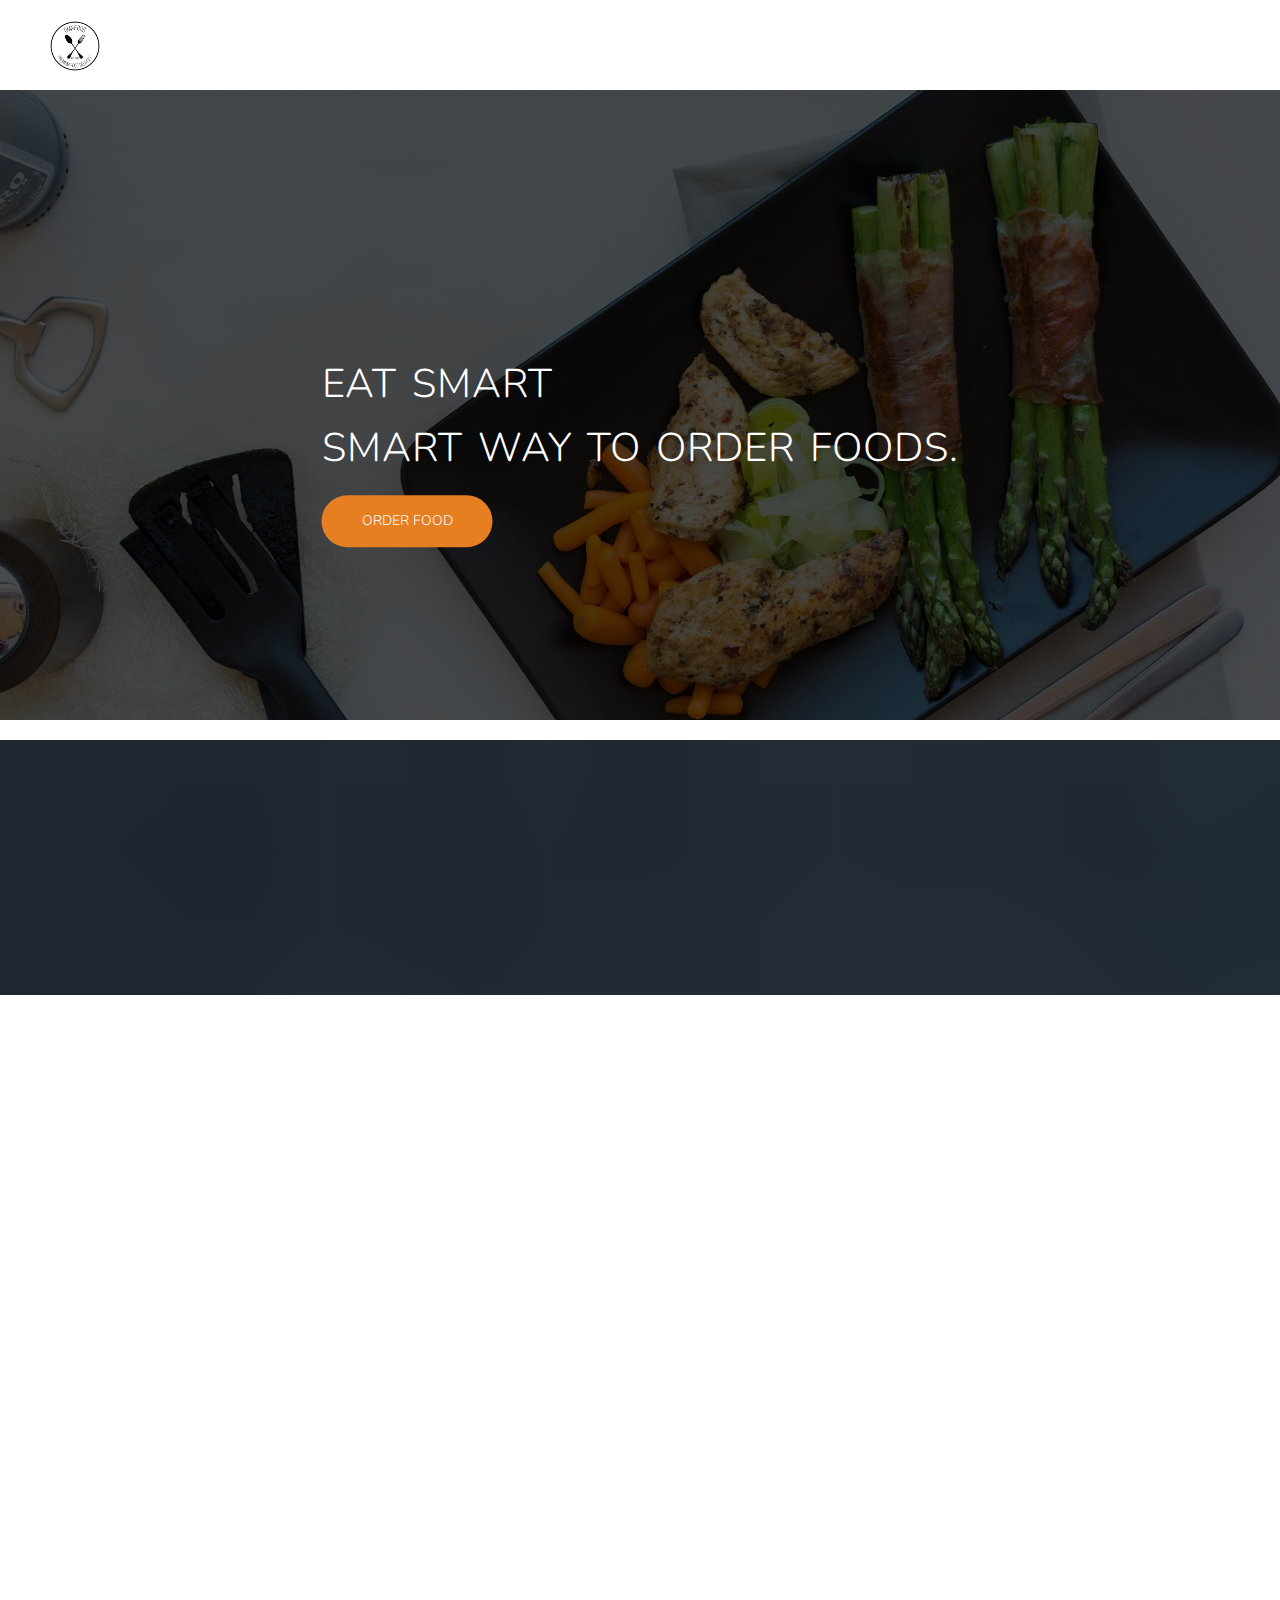
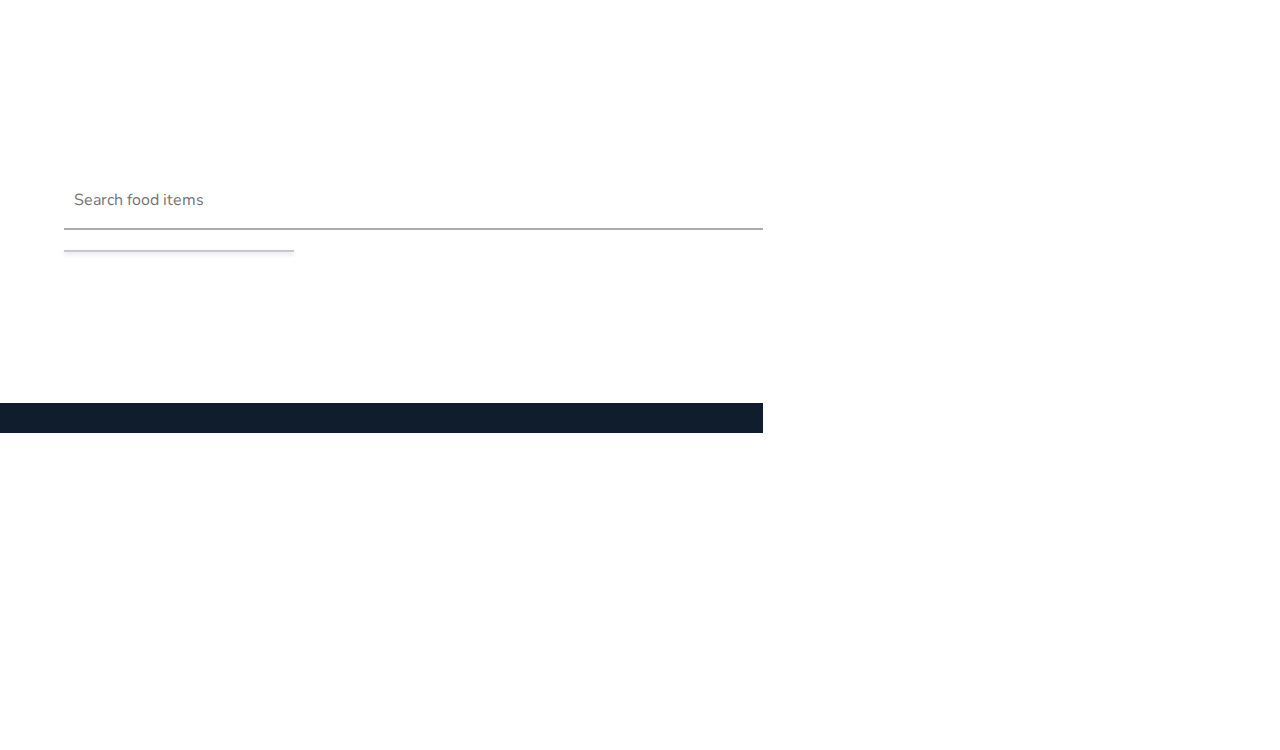
<file: index.html>
<!DOCTYPE html>
<html lang="en">

<head>
    <meta charset="UTF-8">
    <meta name="viewport" content="width=device-width, initial-scale=1.0">
    <meta name="description" content="Eat Smart | One Stop destination for all food lovers">
    <meta name="keywords" content="Eat smat, food, food delivery" />
    <link href="https://fonts.googleapis.com/css?family=Josefin+Sans:300,400,400i|Nunito:300,300i" rel="stylesheet">
    <link rel="shortcut icon" type="image/png" href="img/logo.png">
    <title>Eat Smart | One Stop destination for all food lovers</title>
<link href="./css/bundle.css" rel="stylesheet"></head>

<body class="container mobile-container">
    <header class="header">
        <a href="index.html">
            <img src="img/logo.png" alt="logo" class="header__logo">
        </a>
        <nav class="nav">
            <ul class="nav__list">
                <li class="nav__items">
                    <a href="#" class="nav__links">Home</a>
                </li>
                <li class="nav__items">
                    <a href="#" class="nav__links">About Us</a>
                    <ul class="sub-nav">
                        <li class="sub-nav__items">
                            <a href="#" class="sub-nav__links">Our History</a>
                        </li>
                        <li class="sub-nav__items">
                            <a href="#" class="sub-nav__links">Who we are</a>
                        </li>
                    </ul>
                </li>
                <li class="nav__items">
                    <a href="#" class="nav__links">Services</a>
                    <ul class="sub-nav">
                        <li class="sub-nav__items">
                            <a href="#" class="sub-nav__links">Food Delivery</a>
                        </li>
                        <li class="sub-nav__items">
                            <a href="#" class="sub-nav__links">Order Food</a>
                        </li>
                    </ul>
                </li>
                <li class="nav__items">
                    <a href="#" class="nav__links">Contact Us</a>
                </li>
                <li class="nav__items">
                    <a href="cart.html" class="nav__links " title="shopping cart">
                        <svg class="nav__icon">
                            <use xlink:href="img/sprite.svg#icon-shopping-cart"></use>
                        </svg>
                        <span class="cart__product-count">3</span>
                    </a>
                </li>
                <li class="nav__items">
                    <a href="#" class="nav__links" title="search icon">
                        <svg class="nav__icon">
                            <use xlink:href="img/sprite.svg#icon-magnifying-glass"></use>
                        </svg>
                    </a>
                </li>
            </ul>
        </nav>

    </header>
    <div class="header-mobile">
        <label class="nav-mobile__button">
            <span class="nav-mobile__icon-burger">&nbsp;</span>
        </label>
        <div class="nav-mobile__background">&nbsp;</div>
        <nav class="nav-mobile">
            <div class="nav-mobile__user">
                <a href="#" class="nav-mobile__links">
                    <svg class="nav-mobile__icon nav-mobile__icon--user">
                        <use xlink:href="img/sprite.svg#icon-user-plus"></use>
                    </svg>
                    <span>Anandarup</span>
                </a>
                <span class="nav-mobile__edit">Edit your profile</span>
            </div>
            <ul class="nav-mobile__list">
                <li class="nav-mobile__items">
                    <a href="#" class="nav-mobile__links">
                        <svg class="nav-mobile__icon">
                            <use xlink:href="img/sprite.svg#icon-home3"></use>
                        </svg>
                        <span>Home</span>
                    </a>
                </li>
                <li class="nav-mobile__items nav-mobile__items--with-sub">
                    <a href="#" class="nav-mobile__links">
                        <svg class="nav-mobile__icon">
                            <use xlink:href="img/sprite.svg#icon-info-with-circle"></use>
                        </svg>
                        <span>About Us</span>
                    </a>
                    <ul class="sub-nav__mobile">
                        <li class="sub-nav__mobile-items">
                            <a href="#" class="sub-nav__mobile-links">Our History</a>
                        </li>
                        <li class="sub-nav__mobile-items">
                            <a href="#" class="sub-nav__mobile-links">Who we are</a>
                        </li>
                    </ul>
                </li>
                <li class="nav-mobile__items nav-mobile__items--with-sub">
                    <a href="#" class="nav-mobile__links">
                        <svg class="nav-mobile__icon">
                            <use xlink:href="img/sprite.svg#icon-cogs"></use>
                        </svg>
                        <span>Services</span>
                    </a>
                    <ul class="sub-nav__mobile">
                        <li class="sub-nav__mobile-items">
                            <a href="#" class="sub-nav__mobile-links">Food Delivery</a>
                        </li>
                        <li class="sub-nav__mobile-items">
                            <a href="#" class="sub-nav__mobile-links">Order Food</a>
                        </li>
                    </ul>
                </li>
                <li class="nav-mobile__items">
                    <a href="#" class="nav-mobile__links">
                        <svg class="nav-mobile__icon">
                            <use xlink:href="img/sprite.svg#icon-phone"></use>
                        </svg>
                        <span>Contact Us</span>
                    </a>
                </li>
                <li class="nav-mobile__items">
                    <a href="#" class="nav-mobile__links" title="shopping cart">
                        <svg class="nav-mobile__icon">
                            <use xlink:href="img/sprite.svg#icon-shopping-cart"></use>
                        </svg>
                        <span> Shopping Cart</span>
                    </a>
                </li>
                <li class="nav-mobile__items">
                    <a href="#" class="nav-mobile__links" title="search icon">
                        <svg class="nav-mobile__icon">
                            <use xlink:href="img/sprite.svg#icon-magnifying-glass"></use>
                        </svg>
                        <span>Search</span>
                    </a>
                </li>
            </ul>
        </nav>
    </div>
    <section class="horizontal-scroll">
        <nav class="horizontal-scroll__nav">
            <span class="horizontal-scroll__nav-item category-0" id="featured">Home</span>
        </nav>
    </section>
    <section class="intro">
        <div class="center__text-box">
            <h1 class="center__heading center__heading--1 u-margin-bottom-small">Eat Smart
                <br>Smart way to order foods.</h1>
            <a class="btn btn-full" role="button" href="#product">Order Food</a>
        </div>
    </section>
    <section class="promo-carousel">
        <div id="promo_carousel" class="promo-carousel__container">
            <div class="promo-carousel__item promo-carousel__item">
                <img src="img/carousel-1.jpg" alt="carousel-1" class="promo-carousel__img">
                <a href="#" class="promo-carousel__link">
                    <span>Offers</span>
                    <h2 class="heading-2">50% discount on the first order</h2>
                </a>
            </div>
            <div class="promo-carousel__item promo-carousel__item">
                <img src="img/carousel-2.jpg" alt="carousel-2" class="promo-carousel__img">
                <a href="#" class="promo-carousel__link">
                    <span>Offers</span>
                    <h2 class="heading-2">Order twice a week and get up-to 20% cashback.</h2>
                </a>
            </div>
            <div class="promo-carousel__item promo-carousel__item">
                <img src="img/carousel-2.jpg" alt="carousel-3" class="promo-carousel__img">
                <a href="#" class="promo-carousel__link">
                    <span>Offers</span> 
                    <h2 class="heading-2">Interesting deals every day.</h2>
                </a>
            </div>
        </div>

    </section>
    <section class="checkout checkout--first">
        <a href="cart.html" target="_blank" class="btn btn-checkout" role="button">checkout button</a>
    </section>
    <section class="search">
        <form action="#" class="search-form">
            <input type="text" class="search__input" placeholder="Search food items">
            <button class="search__button" value="Clear Search">
                <svg class="search__icon search__icon--cross" tabindex="0">
                    <use xlink:href="img/sprite.svg#icon-cross"></use>
                </svg>
            </button>
            <button class="search__button" value="Search">
                <svg class="search__icon" tabindex="0">
                    <use xlink:href="img/sprite.svg#icon-magnifying-glass"></use>
                </svg>
            </button>
        </form>
    </section>
    <section class="product" id="product" role="main">
        <div class="product-wrapper">
            <div class="product__category">
            </div>
        </div>

        <div class="product__list">
  
        </div>
    </section>
    <section class="checkout checkout--mobile">
        <a href="cart.html" class="btn btn-checkout btn-checkout--mobile" role="button">checkout button</a>
    </section>

    <footer class="footer">
        <ul class="nav">
            <li class="nav__item">
                <a href="#" class="nav__link">About us</a>
            </li>
            <li class="nav__item">
                <a href="#" class="nav__link">Terms & Conditions</a>
            </li>
            <li class="nav__item">
                <a href="#" class="nav__link">Privacy Policy</a>
            </li>
            <li class="nav__item">
                <a href="#" class="nav__link">Contact us</a>
            </li>
            <li class="nav__item">
                <a href="#" class="nav__link">Careers</a>
            </li>
            <li class="nav__item">
                <a href="#" class="nav__link">
                    <img class="nav__img" src="img/google_play.png" alt="google play">
                </a>
            </li>
            <li class="nav__item">
                <a href="#" class="nav__link">
                    <img class="nav__img" src="img/app_store.png" alt="app store">
                </a>
            </li>
        </ul>
        <div class="footer-bottom">
            <div class="footer-bottom__logo">
                <img src="img/logo-white.png" alt="logo" class="footer-bottom__logo-img">
            </div>
            <p class="footer-bottom__copyright">
                &copy; Copyright 2018 by Eat - Smart
            </p>
            <ul class="footer-bottom__social">
                <li class="footer-bottom__social-icons">
                    <svg class="footer-bottom__social-icon">
                        <use xlink:href="img/sprite.svg#icon-facebook"></use>
                    </svg>
                </li>
                <li class="footer-bottom__social-icons">
                    <svg class="footer-bottom__social-icon">
                        <use xlink:href="img/sprite.svg#icon-instagram-with-circle"></use>
                    </svg>
                </li>
                <li class="footer-bottom__social-icons">
                    <svg class="footer-bottom__social-icon">
                        <use xlink:href="img/sprite.svg#icon-pinterest-with-circle"></use>
                    </svg>
                </li>
                <li class="footer-bottom__social-icons">
                    <svg class="footer-bottom__social-icon">
                        <use xlink:href="img/sprite.svg#icon-twitter"></use>
                    </svg>
                </li>
            </ul>
        </div>

    </footer>
<script type="text/javascript" src="js/bundle.js"></script></body>

</html>
</file>
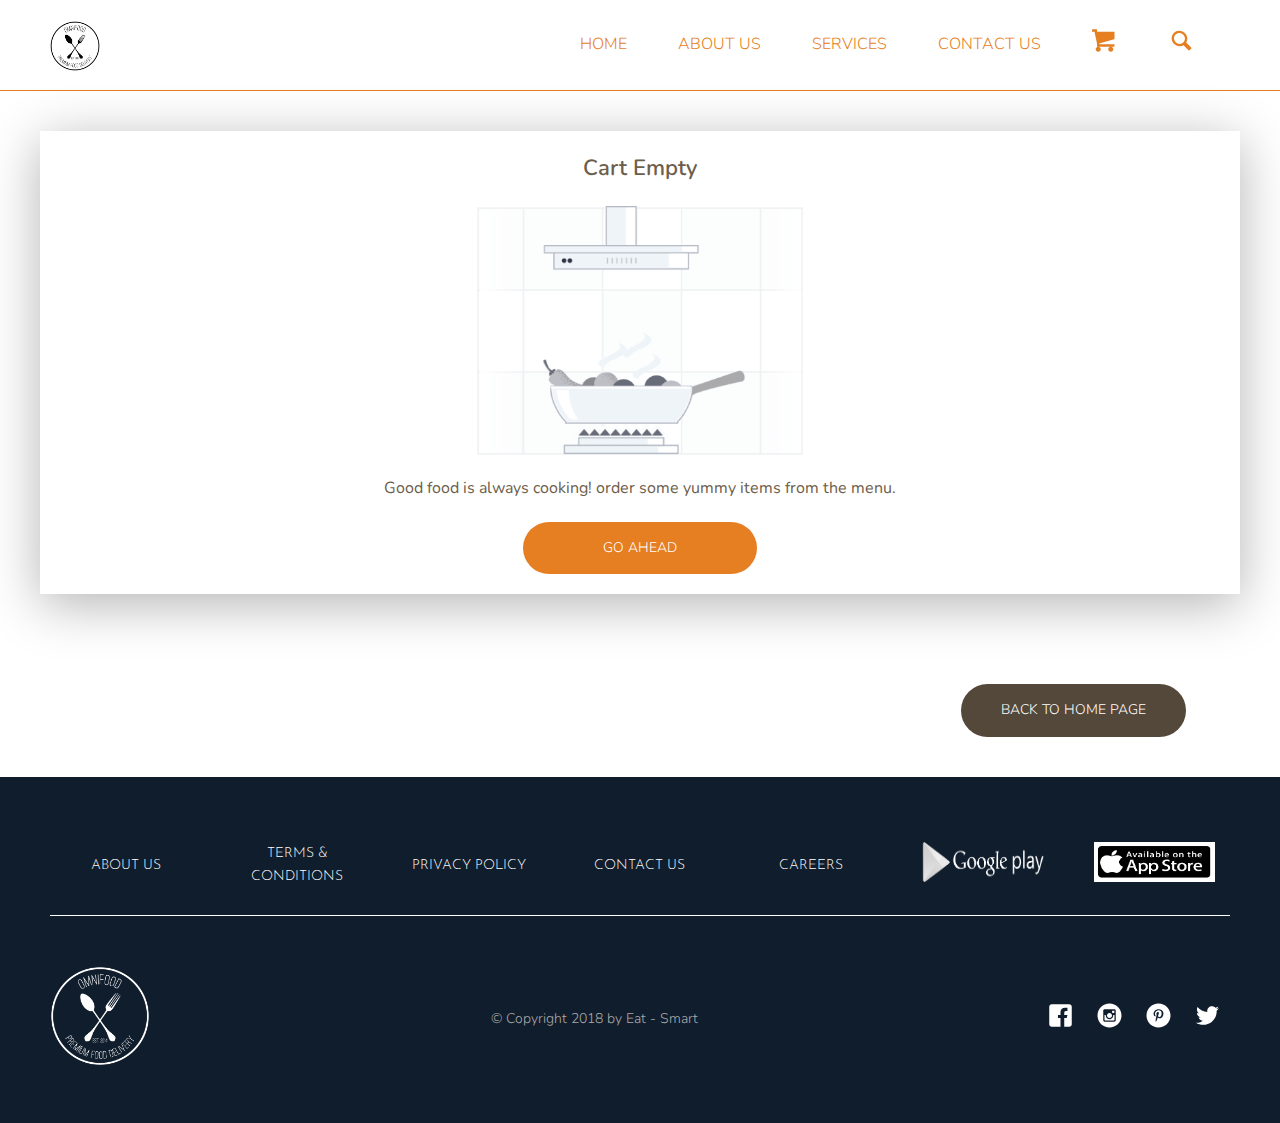
<file: cart.html>
<!DOCTYPE html>
<html lang="en">

<head>
    <meta charset="UTF-8">
    <meta name="viewport" content="width=device-width, initial-scale=1.0">
    <meta http-equiv="X-UA-Compatible" content="ie=edge">
    <link href="https://fonts.googleapis.com/css?family=Josefin+Sans:300,400,400i|Nunito:300,300i,400,500,600" rel="stylesheet">
    <title>Eat Smart | One Stop destination for all food lovers</title>
    <link rel="shortcut icon" type="image/png" href="img/logo.png">
<link href="./css/bundle.css" rel="stylesheet"></head>

<body class="container">
    <header class="header">
        <a href="index.html">
            <img src="img/logo.png" alt="logo" class="header__logo">
        </a>
        <nav class="nav">
            <ul class="nav__list">
                <li class="nav__items">
                    <a href="#" class="nav__links">Home</a>
                </li>
                <li class="nav__items">
                    <a href="#" class="nav__links">About Us</a>
                    <ul class="sub-nav">
                        <li class="sub-nav__items">
                            <a href="#" class="sub-nav__links">Our History</a>
                        </li>
                        <li class="sub-nav__items">
                            <a href="#" class="sub-nav__links">Who we are</a>
                        </li>
                    </ul>
                </li>
                <li class="nav__items">
                    <a href="#" class="nav__links">Services</a>
                    <ul class="sub-nav">
                        <li class="sub-nav__items">
                            <a href="#" class="sub-nav__links">Food Delivery</a>
                        </li>
                        <li class="sub-nav__items">
                            <a href="#" class="sub-nav__links">Order Food</a>
                        </li>
                    </ul>
                </li>
                <li class="nav__items">
                    <a href="#" class="nav__links">Contact Us</a>
                </li>
                <li class="nav__items">
                    <a href="cart.html" class="nav__links" title="shopping cart">
                        <svg class="nav__icon">
                            <use xlink:href="img/sprite.svg#icon-shopping-cart"></use>
                        </svg>
                    </a>
                </li>
                <li class="nav__items">
                    <a href="#" class="nav__links" title="search icon">
                        <svg class="nav__icon">
                            <use xlink:href="img/sprite.svg#icon-magnifying-glass"></use>
                        </svg>
                    </a>
                </li>
            </ul>
        </nav>

    </header>
    <div class="cart-wrapper">
        <div class="cart">
            <div class="cart__details">
                <h2 class="cart__details-heading"> Item Details</h2>
                <div class="cart__details-products">
                </div>
            </div>
            <div class="cart__payment">
                <h2 class="cart__details-heading">Payment Details</h2>
                <div class="cart__payment-details">
                </div>
            </div>
        </div>
    </div>
    <section class="cart__checkout">
        <a href="index.html" class="btn btn-grey u-mirgin-right-medium" role="button">Back to home page</a>
        <a href="checkout.html" class="btn btn-checkout btn-checkout-cart" role="button">Proceed to checkout</a>
      
    </section>
    <footer class="footer">
            <ul class="nav">
                <li class="nav__item">
                    <a href="#" class="nav__link">About us</a>
                </li>
                <li class="nav__item">
                    <a href="#" class="nav__link">Terms & Conditions</a>
                </li>
                <li class="nav__item">
                    <a href="#" class="nav__link">Privacy Policy</a>
                </li>
                <li class="nav__item">
                    <a href="#" class="nav__link">Contact us</a>
                </li>
                <li class="nav__item">
                    <a href="#" class="nav__link">Careers</a>
                </li>
                <li class="nav__item">
                    <a href="#" class="nav__link">
                        <img class="nav__img" src="img/google_play.png" alt="google play">
                    </a>
                </li>
                <li class="nav__item">
                    <a href="#" class="nav__link">
                        <img class="nav__img" src="img/app_store.png" alt="app store">
                    </a>
                </li>
            </ul>
            <div class="footer-bottom">
                <div class="footer-bottom__logo">
                    <img src="img/logo-white.png" alt="logo" class="footer-bottom__logo-img">
                </div>
                <p class="footer-bottom__copyright">
                    &copy; Copyright 2018 by Eat - Smart
                </p>
                <ul class="footer-bottom__social">
                    <li class="footer-bottom__social-icons">
                        <svg class="footer-bottom__social-icon">
                            <use xlink:href="img/sprite.svg#icon-facebook"></use>
                        </svg>
                    </li>
                    <li class="footer-bottom__social-icons">
                        <svg class="footer-bottom__social-icon">
                            <use xlink:href="img/sprite.svg#icon-instagram-with-circle"></use>
                        </svg>
                    </li>
                    <li class="footer-bottom__social-icons">
                        <svg class="footer-bottom__social-icon">
                            <use xlink:href="img/sprite.svg#icon-pinterest-with-circle"></use>
                        </svg>
                    </li>
                    <li class="footer-bottom__social-icons">
                        <svg class="footer-bottom__social-icon">
                            <use xlink:href="img/sprite.svg#icon-twitter"></use>
                        </svg>
                    </li>
                </ul>
            </div>
    
        </footer>
<script type="text/javascript" src="js/bundle.js"></script></body>

</html>
</file>
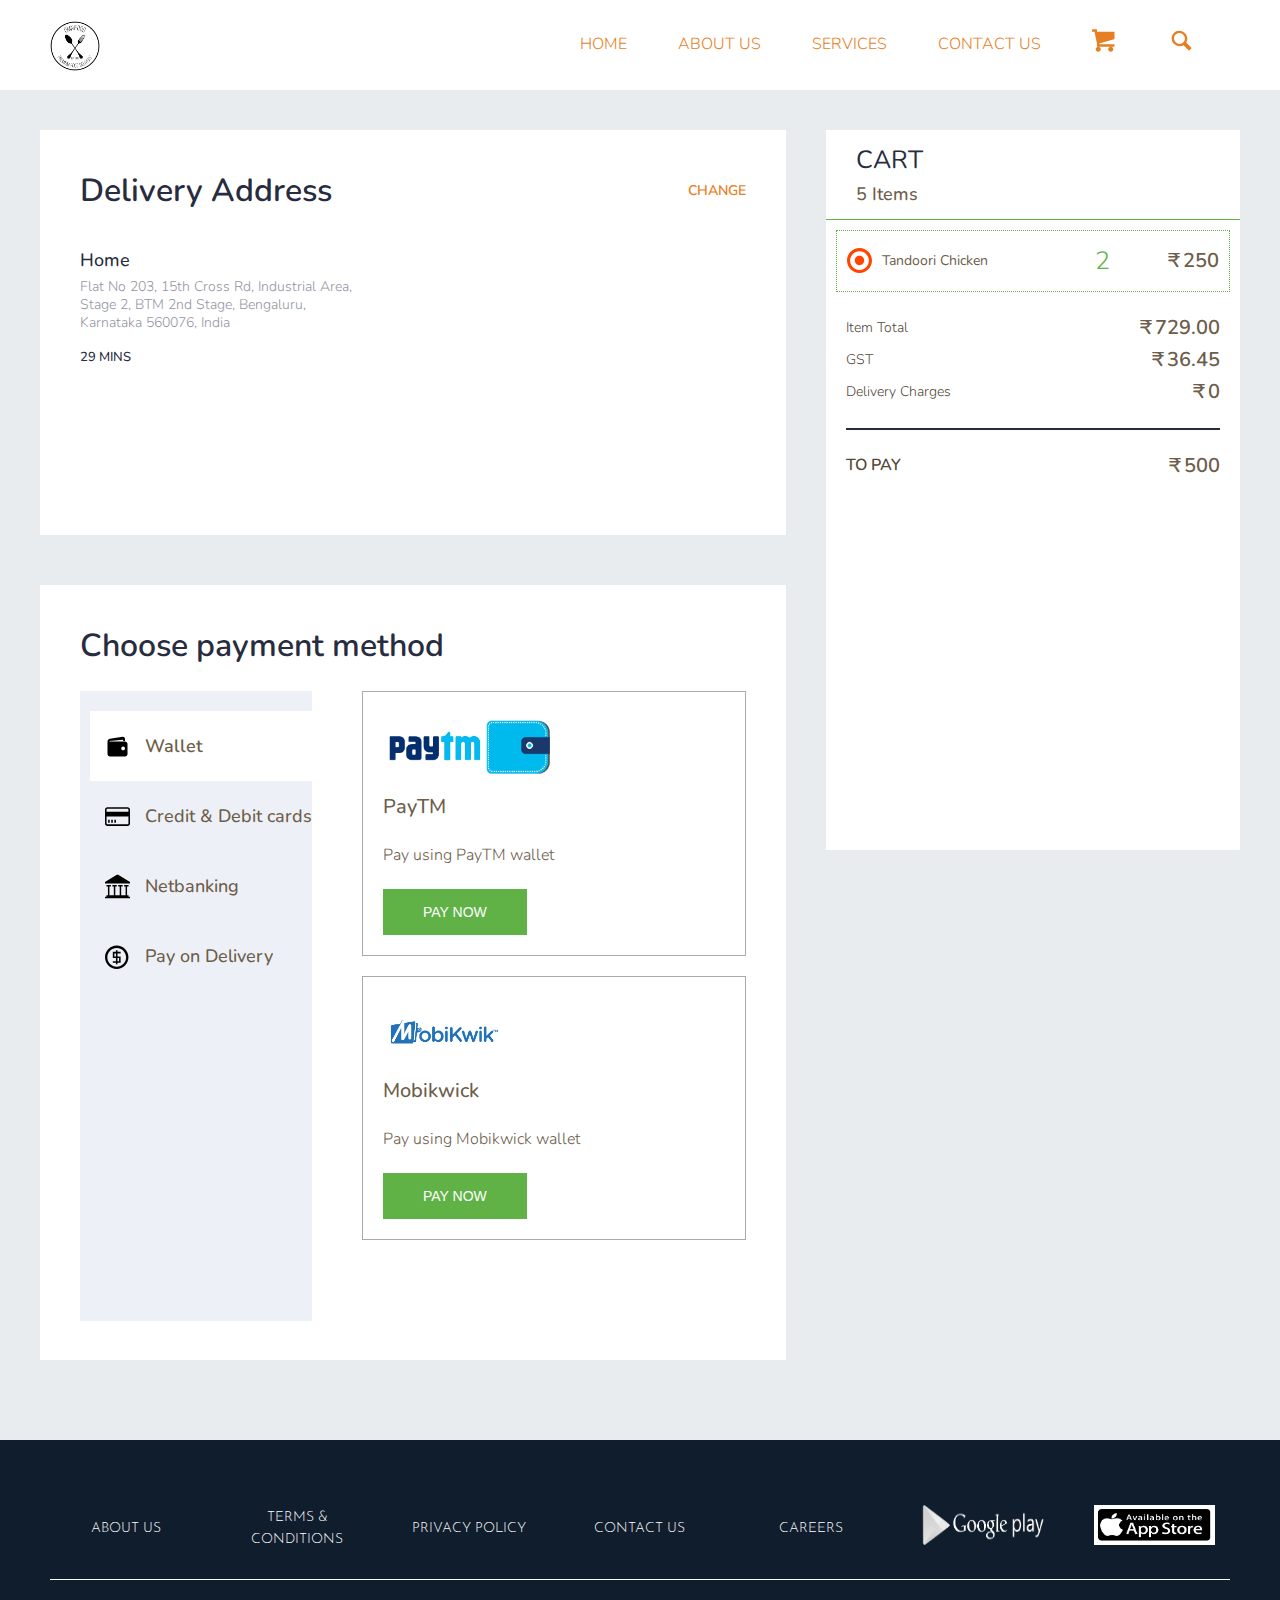
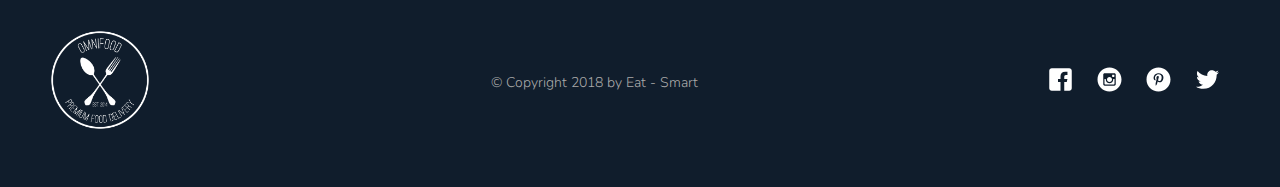
<file: checkout.html>
<!DOCTYPE html>
<html lang="en">

<head>
    <meta charset="UTF-8">
    <meta name="viewport" content="width=device-width, initial-scale=1.0">
    <meta http-equiv="X-UA-Compatible" content="ie=edge">
    <link href="https://fonts.googleapis.com/css?family=Josefin+Sans:300,400,400i|Nunito:300,300i,400,500,600" rel="stylesheet">
    <title>Eat Smart | One Stop destination for all food lovers</title>
    <link rel="shortcut icon" type="image/png" href="img/logo.png">
<link href="./css/bundle.css" rel="stylesheet"></head>

<body class="container">
    <header class="header">
        <a href="index.html">
            <img src="img/logo.png" alt="logo" class="header__logo">
        </a>
        <nav class="nav">
            <ul class="nav__list">
                <li class="nav__items">
                    <a href="#" class="nav__links">Home</a>
                </li>
                <li class="nav__items">
                    <a href="#" class="nav__links">About Us</a>
                    <ul class="sub-nav">
                        <li class="sub-nav__items">
                            <a href="#" class="sub-nav__links">Our History</a>
                        </li>
                        <li class="sub-nav__items">
                            <a href="#" class="sub-nav__links">Who we are</a>
                        </li>
                    </ul>
                </li>
                <li class="nav__items">
                    <a href="#" class="nav__links">Services</a>
                    <ul class="sub-nav">
                        <li class="sub-nav__items">
                            <a href="#" class="sub-nav__links">Food Delivery</a>
                        </li>
                        <li class="sub-nav__items">
                            <a href="#" class="sub-nav__links">Order Food</a>
                        </li>
                    </ul>
                </li>
                <li class="nav__items">
                    <a href="#" class="nav__links">Contact Us</a>
                </li>
                <li class="nav__items">
                    <a href="cart.html" class="nav__links" title="shopping cart">
                        <svg class="nav__icon">
                            <use xlink:href="img/sprite.svg#icon-shopping-cart"></use>
                        </svg>
                    </a>
                </li>
                <li class="nav__items">
                    <a href="#" class="nav__links" title="search icon">
                        <svg class="nav__icon">
                            <use xlink:href="img/sprite.svg#icon-magnifying-glass"></use>
                        </svg>
                    </a>
                </li>
            </ul>
        </nav>

    </header>
    <div class="checkout-wrapper">
        <div class="checkout-page">
            <div class="checkout-page__left">
                <div class="checkout-page__delivery">
                    <div class="checkout-page__delivery-wrapper">
                        <div class="checkout-page__delivery-heading">Delivery Address</div>
                        <div class="checkout-page__delivery-change">Change</div>
                    </div>
                    <div class="checkout-page__delivery-detail">
                        <div class="checkout-page__delivery-name">Home</div>
                        <div class="checkout-page__delivery-address">
                            Flat No 203, 15th Cross Rd, Industrial Area, Stage 2, BTM 2nd Stage, Bengaluru, Karnataka 560076, India
                        </div>
                        <div class="checkout-page__delivery-time">29 MINS</div>
                    </div>
                </div>
                <div class="checkout-page__payment">
                    <div class="checkout-page__payment-heading">
                        <div class="checkout-page__delivery-heading">Choose payment method</div>
                    </div>
                    <div class="checkout-page__payment-wrapper">
                        <div class="checkout-page__payment-options--wrapper">
                            <div class="checkout-page__payment-options">
                                <div class="checkout-page__payment-option" data-id="wallet">
                                    <svg class="checkout-page__icon">
                                        <use xlink:href="img/sprite.svg#icon-wallet"></use>
                                    </svg>
                                    Wallet
                                </div>
                                <div class="checkout-page__payment-option" data-id="cards">
                                    <svg class="checkout-page__icon">
                                        <use xlink:href="img/sprite.svg#icon-credit-card"></use>
                                    </svg>
                                    Credit & Debit cards
                                </div>
                                <div class="checkout-page__payment-option" data-id="netbanking">
                                    <svg class="checkout-page__icon">
                                        <use xlink:href="img/sprite.svg#icon-library"></use>
                                    </svg>
                                    Netbanking
                                </div>
                                <div class="checkout-page__payment-option" data-id="cod">
                                    <svg class="checkout-page__icon">
                                        <use xlink:href="img/sprite.svg#icon-coin-dollar"></use>
                                    </svg>
                                    Pay on Delivery
                                </div>
                            </div>
                        </div>
                        <div class="checkout-page__payment-ways--wrapper">
                            <div class="checkout-page__payment-ways" id="wallet">
                                <div class="checkout-page__payment-way">
                                    <img src="./img/Paytm-Wallet.jpg" alt="paytm logo" class="checkout-page__payment-image">
                                    <span class="checkout-page__payment-heading">PayTM</span>
                                    <span class="checkout-page__payment-heading checkout-page__payment-heading--sub">Pay using PayTM wallet</span>
                                    <button class="btn btn-payment">Pay Now</button>
                                </div>
                                <div class="checkout-page__payment-way">
                                    <img src="./img/MobiKwik-Logo.png" alt="Mobikwick logo" class="checkout-page__payment-image">
                                    <span class="checkout-page__payment-heading">Mobikwick </span>
                                    <span class="checkout-page__payment-heading checkout-page__payment-heading--sub">Pay using Mobikwick wallet</span>
                                    <button class="btn btn-payment"> Pay Now</button>
                                </div>
                            </div>
                            <div class="checkout-page__payment-ways" id="cards">
                                <div class="checkout-page__payment-way checkout-page__payment-way--modified">
                                    <span class="checkout-page__payment-heading">Add a New Card</span>
                                    <span class="checkout-page__payment-heading checkout-page__payment-heading--sub">Save and Pay via ZETA, HDFC Food Cards, Ticket Restaurants Meal Cards & more.</span>
                                    <button class="btn btn-payment"> ADD NEW</button>
                                </div>
                            </div>
                            <div class="checkout-page__payment-ways" id="netbanking">
                                <div class="checkout-page__payment-way checkout-page__payment-way--modified">
                                    <span class="checkout-page__payment-heading">Pay using Net Banking.</span>
                                    <span class="checkout-page__payment-heading checkout-page__payment-heading--sub">Choose one of the bank from below.</span>
                                    <select name="banks" class="checkout-page__payment-banks">
                                        <option value="ICICI">ICICI Bank</option>
                                        <option value="HDFC">HDFC Bank</option>
                                        <option value="SBI">Sate Bank of India</option>
                                        <option value="AXIS">AXIS Bank</option>
                                        <option value="KOTAK">KOTAK Mahindra Bank</option>
                                    </select>
                                    <button class="btn btn-payment btn-payment--big">Pay Now</button>
                                </div>
                            </div>
                            <div class="checkout-page__payment-ways" id="cod">
                                <div class="checkout-page__payment-way checkout-page__payment-way--modified">
                                    <img src="./img/cash-on-delivery-with-fee.jpg" alt="cod logo" class="checkout-page__payment-image--big">
                                    <span class="checkout-page__payment-heading">Cash</span>
                                    <span class="checkout-page__payment-heading checkout-page__payment-heading--sub">Please keep exact change handy to help us serve you better.</span>
                                    <button class="btn btn-payment btn-payment--big">Pay Now</button>
                                </div>
                            </div>
                        </div>
                    </div>
                </div>
            </div>
            <div class="checkout-page__right">
                <div class="checkout-page__items">
                    <div class="checkout-page__cart">
                        <h2 class="cart__details-heading checkout-page__cart-heading">Cart</h2>
                        <div class="checkout-page__cart-count">5 Items</div>
                        <div class="cart__details-products checkout-page__cart-products">
                            <div class="checkout-page__cart-product">
                                <div class="cart__product-name checkout-page__cart-product--name">
                                    <svg class="cart__product-icon">
                                        <use xlink:href="img/sprite.svg#icon-radio-checked"></use>
                                    </svg>
                                    <span class="product__name">Tandoori Chicken</span>
                                </div>

                                <div class="cart__button--quantity checkout-page__cart-product--quantity">2</div>
                                <div class="product__item-price cart__product-price">250</div>
                            </div>

                        </div>

                        <div class="checkout-page__cart-container">
                            <div class="checkout-page__cart-wrapper">
                                <div class="checkout-page__cart-pricing">
                                    <div class="checkout-page__cart-pricing__heading">
                                        <span>Item Total</span>
                                    </div>
                                    <div class="">
                                        <span class="product__item-price cart__product-price">729.00</span>
                                    </div>
                                </div>
                                <div class="checkout-page__cart-pricing">
                                    <div class="checkout-page__cart-pricing__heading">
                                        <span>GST</span>
                                    </div>
                                    <div class="">
                                        <span class="product__item-price cart__product-price">36.45</span>
                                    </div>
                                </div>
                                <div class="checkout-page__cart-pricing">
                                    <div class="checkout-page__cart-pricing__heading">
                                        <span>Delivery Charges</span>
                                    </div>
                                    <div class="">
                                        <span class="product__item-price cart__product-price">0</span>
                                    </div>
                                </div>
                            </div>
                            <div class="checkout-page__cart-finalPrice">
                                <div class="checkout-page__cart-pricing">
                                    <div class="checkout-page__cart-pricing__heading checkout-page__cart-pricing__heading--bold">
                                        <span>To Pay</span>
                                    </div>
                                    <div class="">
                                        <span class="product__item-price cart__product-price">500</span>
                                    </div>
                                </div>
                            </div>
                        </div>


                    </div>
                </div>
            </div>
        </div>

        <footer class="footer">
            <ul class="nav">
                <li class="nav__item">
                    <a href="#" class="nav__link">About us</a>
                </li>
                <li class="nav__item">
                    <a href="#" class="nav__link">Terms & Conditions</a>
                </li>
                <li class="nav__item">
                    <a href="#" class="nav__link">Privacy Policy</a>
                </li>
                <li class="nav__item">
                    <a href="#" class="nav__link">Contact us</a>
                </li>
                <li class="nav__item">
                    <a href="#" class="nav__link">Careers</a>
                </li>
                <li class="nav__item">
                    <a href="#" class="nav__link">
                        <img class="nav__img" src="img/google_play.png" alt="google play">
                    </a>
                </li>
                <li class="nav__item">
                    <a href="#" class="nav__link">
                        <img class="nav__img" src="img/app_store.png" alt="app store">
                    </a>
                </li>
            </ul>
            <div class="footer-bottom">
                <div class="footer-bottom__logo">
                    <img src="img/logo-white.png" alt="logo" class="footer-bottom__logo-img">
                </div>
                <p class="footer-bottom__copyright">
                    &copy; Copyright 2018 by Eat - Smart
                </p>
                <ul class="footer-bottom__social">
                    <li class="footer-bottom__social-icons">
                        <svg class="footer-bottom__social-icon">
                            <use xlink:href="img/sprite.svg#icon-facebook"></use>
                        </svg>
                    </li>
                    <li class="footer-bottom__social-icons">
                        <svg class="footer-bottom__social-icon">
                            <use xlink:href="img/sprite.svg#icon-instagram-with-circle"></use>
                        </svg>
                    </li>
                    <li class="footer-bottom__social-icons">
                        <svg class="footer-bottom__social-icon">
                            <use xlink:href="img/sprite.svg#icon-pinterest-with-circle"></use>
                        </svg>
                    </li>
                    <li class="footer-bottom__social-icons">
                        <svg class="footer-bottom__social-icon">
                            <use xlink:href="img/sprite.svg#icon-twitter"></use>
                        </svg>
                    </li>
                </ul>
            </div>

        </footer>
<script type="text/javascript" src="js/bundle.js"></script></body>

</html>
</file>
<file: css/bundle.css>
/* Slider */
.slick-slider
{
    position: relative;

    display: block;
    box-sizing: border-box;

    -webkit-user-select: none;
       -moz-user-select: none;
        -ms-user-select: none;
            user-select: none;

    -webkit-touch-callout: none;
    -khtml-user-select: none;
    -ms-touch-action: pan-y;
        touch-action: pan-y;
    -webkit-tap-highlight-color: transparent;
}

.slick-list
{
    position: relative;

    display: block;
    overflow: hidden;

    margin: 0;
    padding: 0;
}
.slick-list:focus
{
    outline: none;
}
.slick-list.dragging
{
    cursor: pointer;
    cursor: hand;
}

.slick-slider .slick-track,
.slick-slider .slick-list
{
    -webkit-transform: translate3d(0, 0, 0);
       -moz-transform: translate3d(0, 0, 0);
        -ms-transform: translate3d(0, 0, 0);
         -o-transform: translate3d(0, 0, 0);
            transform: translate3d(0, 0, 0);
}

.slick-track
{
    position: relative;
    top: 0;
    left: 0;

    display: block;
    margin-left: auto;
    margin-right: auto;
}
.slick-track:before,
.slick-track:after
{
    display: table;

    content: '';
}
.slick-track:after
{
    clear: both;
}
.slick-loading .slick-track
{
    visibility: hidden;
}

.slick-slide
{
    display: none;
    float: left;

    height: 100%;
    min-height: 1px;
}
[dir='rtl'] .slick-slide
{
    float: right;
}
.slick-slide img
{
    display: block;
}
.slick-slide.slick-loading img
{
    display: none;
}
.slick-slide.dragging img
{
    pointer-events: none;
}
.slick-initialized .slick-slide
{
    display: block;
}
.slick-loading .slick-slide
{
    visibility: hidden;
}
.slick-vertical .slick-slide
{
    display: block;

    height: auto;

    border: 1px solid transparent;
}
.slick-arrow.slick-hidden {
    display: none;
}
@charset 'UTF-8';
/* Slider */
.slick-loading .slick-list
{
    /*background: #fff url('./ajax-loader.gif') center center no-repeat;*/
}

/* Icons */
@font-face
{
    font-family: 'slick';
    font-weight: normal;
    font-style: normal;

    src: url('./fonts/slick.eot');
    src: url('./fonts/slick.eot?#iefix') format('embedded-opentype'), url('./fonts/slick.svg#slick') format('svg');
}
/* Arrows */
.slick-prev,
.slick-next
{
    font-size: 0;
    line-height: 0;

    position: absolute;
    top: 50%;

    display: block;

    width: 20px;
    height: 20px;
    padding: 0;
    -webkit-transform: translate(0, -50%);
    -ms-transform: translate(0, -50%);
    transform: translate(0, -50%);

    cursor: pointer;

    color: transparent;
    border: none;
    outline: none;
    background: transparent;
}
.slick-prev:hover,
.slick-prev:focus,
.slick-next:hover,
.slick-next:focus
{
    color: transparent;
    outline: none;
    background: transparent;
}
.slick-prev:hover:before,
.slick-prev:focus:before,
.slick-next:hover:before,
.slick-next:focus:before
{
    opacity: 1;
}
.slick-prev.slick-disabled:before,
.slick-next.slick-disabled:before
{
    opacity: .25;
}

.slick-prev:before,
.slick-next:before
{
    font-family: 'slick';
    font-size: 20px;
    line-height: 1;

    opacity: .75;
    color: white;

    -webkit-font-smoothing: antialiased;
    -moz-osx-font-smoothing: grayscale;
}

.slick-prev
{
    left: -25px;
}
[dir='rtl'] .slick-prev
{
    right: -25px;
    left: auto;
}
.slick-prev:before
{
    content: '\2190';
}
[dir='rtl'] .slick-prev:before
{
    content: '\2192';
}

.slick-next
{
    right: -25px;
}
[dir='rtl'] .slick-next
{
    right: auto;
    left: -25px;
}
.slick-next:before
{
    content: '\2192';
}
[dir='rtl'] .slick-next:before
{
    content: '\2190';
}

/* Dots */
.slick-dotted.slick-slider
{
    margin-bottom: 30px;
}

.slick-dots
{
    position: absolute;
    bottom: -25px;

    display: block;

    width: 100%;
    padding: 0;
    margin: 0;

    list-style: none;

    text-align: center;
}
.slick-dots li
{
    position: relative;

    display: inline-block;

    width: 20px;
    height: 20px;
    margin: 0 5px;
    padding: 0;

    cursor: pointer;
}
.slick-dots li button
{
    font-size: 0;
    line-height: 0;

    display: block;

    width: 20px;
    height: 20px;
    padding: 5px;

    cursor: pointer;

    color: transparent;
    border: 0;
    outline: none;
    background: transparent;
}
.slick-dots li button:hover,
.slick-dots li button:focus
{
    outline: none;
}
.slick-dots li button:hover:before,
.slick-dots li button:focus:before
{
    opacity: 1;
}
.slick-dots li button:before
{
    font-family: 'slick';
    font-size: 6px;
    line-height: 20px;

    position: absolute;
    top: 0;
    left: 0;

    width: 20px;
    height: 20px;

    content: '\2022';
    text-align: center;

    opacity: .25;
    color: black;

    -webkit-font-smoothing: antialiased;
    -moz-osx-font-smoothing: grayscale;
}
.slick-dots li.slick-active button:before
{
    opacity: .75;
    color: black;
}
/*
0 - 600px:      Phone
600 - 900px:    Tablet portrait
900 - 1200px:   Tablet landscape
[1200 - 1800] is where our normal styles apply
1800px + :      Big desktop

$breakpoint arguement choices:
- phone
- tab-port
- tab-land
- big-desktop

ORDER: Base + typography > general layout + grid > page layout > components

1em = 16px
*/
*,
*::after,
*::before {
  margin: 0;
  padding: 0;
  box-sizing: inherit; }

html {
  box-sizing: border-box;
  font-size: 62.5%; }
  @media only screen and (max-width: 75em) {
    html {
      font-size: 56.25%; } }
  @media only screen and (max-width: 56.25em) {
    html {
      font-size: 50%; } }
  @media only screen and (min-width: 112.5em) {
    html {
      font-size: 75%; } }

body {
  font-family: "Nunito", sans-serif;
  color: #6D5D4B;
  font-weight: 300;
  line-height: 1.6; }

.body-disabled {
  margin: 0;
  height: 100%;
  overflow: hidden; }

.container {
  display: grid;
  grid-template-columns: [full-start] 5vw [center-start] minmax(min-content, 1fr) [center-end] 5vw [full-end]; }

@media only screen and (max-width: 56.25em) {
  .mobile-container {
    grid-template-rows: 9rem; } }

@media only screen and (max-width: 75em) {
  .mobile-container {
    grid-template-columns: [full-start] 3vw [center-start] minmax(min-content, 1fr) [center-end] 3vw [full-end]; } }

.center__text-box {
  position: absolute;
  top: 50%;
  left: 50%;
  -webkit-transform: translate(-50%, -50%);
  transform: translate(-50%, -50%); }
  @media only screen and (max-width: 75em) {
    .center__text-box {
      width: 80vw; } }

.center__heading {
  font-size: 2rem;
  color: #fff;
  text-transform: uppercase;
  font-weight: 300;
  font-family: "Nunito", sans-serif;
  letter-spacing: 1px;
  word-spacing: .4rem; }
  .center__heading--1 {
    font-size: 4rem; }
  .center__heading--2 {
    font-size: 2.5rem; }

.heading-2 {
  font-family: "Nunito", sans-serif;
  font-size: 2.8rem;
  color: #fff;
  text-shadow: 0 1rem 2rem rgba(0, 0, 0, 0.1); }

.u-center-text {
  text-align: center !important; }

.u-margin-bottom-big {
  margin-bottom: 8rem !important; }

.u-margin-top-big {
  margin-top: 8rem !important; }

.u-margin-top-huge {
  margin-top: 10rem !important; }

.u-margin-top-medium {
  margin-top: 4rem !important; }

.u-margin-bottom-medium {
  margin-bottom: 4rem !important; }

.u-margin-bottom-small {
  margin-bottom: 1.5rem !important; }

.u-mirgin-right-medium {
  margin-right: 3rem !important; }

.u-modify-left-position {
  left: 30% !important; }

.btn, .btn:link, .btn:visited {
  text-transform: uppercase;
  text-decoration: none;
  padding: 1.5rem 4rem;
  display: inline-block;
  border-radius: 10rem;
  transition: all .2s;
  position: relative;
  font-size: 1.4rem;
  color: #fff;
  border: none;
  cursor: pointer; }
  @media only screen and (max-width: 37.5em) {
    .btn, .btn:link, .btn:visited {
      padding: 1.5rem 2rem; } }
  @media only screen and (max-width: 23.4375em) {
    .btn, .btn:link, .btn:visited {
      padding: 1.5rem 1rem; } }

.btn:hover, .btn:active {
  background-color: #cf6d17;
  transform: scale(1.1) translateY(2px); }

.btn-checkout {
  background-color: #e67e22;
  font-size: 1.6rem; }
  @media only screen and (max-width: 56.25em) {
    .btn-checkout--mobile:link, .btn-checkout--mobile:visited {
      padding: 2.5rem 15rem;
      font-size: 2rem; } }
  @media only screen and (max-width: 37.5em) {
    .btn-checkout--mobile:link, .btn-checkout--mobile:visited {
      padding: 2rem 10rem;
      font-size: 2rem; } }
  @media only screen and (max-width: 23.4375em) {
    .btn-checkout--mobile:link, .btn-checkout--mobile:visited {
      padding: 1.5rem 7rem; } }

.btn-full {
  border-bottom: 1px solid #e67e22;
  border-radius: 100%;
  background-color: #e67e22; }

.btn-grey:link, .btn-grey:visited {
  background-color: #54483A;
  transition: all .2s; }
  @media only screen and (max-width: 23.4375em) {
    .btn-grey:link, .btn-grey:visited {
      padding: 1.5rem 1rem; } }

.btn-grey:active, .btn-grey:hover {
  transform: scale(1.1); }

.btn-payment {
  background-color: #60b246;
  text-transform: uppercase;
  transition: all .2s;
  border-radius: 0; }
  .btn-payment:hover {
    box-shadow: 0 4px 1.4rem rgba(0, 0, 0, 0.2);
    background-color: #60b246; }
  .btn-payment--big {
    width: 100%; }

.btn-empty:link, .btn-empty:visited {
  text-transform: uppercase;
  background-color: #e67e22;
  margin-bottom: 2rem;
  padding: 1.5rem 8rem; }

.btn-increment {
  position: relative;
  color: #e67e22;
  cursor: pointer;
  margin-right: 2rem; }
  .btn-increment__add {
    position: absolute;
    top: 50%;
    left: 75%;
    transform: translate(-50%, -50%);
    font-size: 1.8rem;
    font-weight: 400;
    border: 1px solid #e67e22;
    width: 10rem;
    text-align: center;
    opacity: 1;
    height: 3rem;
    display: block;
    z-index: 10; }
  .btn-increment__add:hover {
    box-shadow: 0 2px 8px #d4d5d9; }
  .btn-increment__plus {
    font-size: 2.2rem;
    position: absolute;
    top: -1.6rem;
    right: 2px;
    opacity: 0; }
  .btn-increment__minus {
    position: absolute;
    top: -.7rem;
    right: 5rem;
    opacity: 0; }
  .btn-increment__minus:before {
    content: "";
    display: inline-block;
    height: 2px;
    width: 15px;
    background-color: #bebfc5; }
  .btn-increment__quantity {
    position: absolute;
    top: -1.4rem;
    right: 2.6rem;
    opacity: 0;
    font-size: 2rem; }

.promo-carousel {
  grid-column: full-start / full-end;
  margin-bottom: 5rem; }
  @media only screen and (max-width: 75em) {
    .promo-carousel {
      margin-bottom: 0; } }
  .promo-carousel__item {
    height: 100vh;
    position: relative;
    width: 100%; }
    @media only screen and (max-width: 56.25em) {
      .promo-carousel__item {
        height: auto; } }
  .promo-carousel__link {
    position: absolute;
    text-decoration: none;
    bottom: 10rem;
    left: 5rem;
    border: 2px dotted #fff;
    padding: 2rem;
    width: 50%; }
    @media only screen and (max-width: 37.5em) {
      .promo-carousel__link {
        bottom: 1rem;
        width: 90%;
        left: 1rem; } }
    .promo-carousel__link span {
      font-size: 2.2rem;
      text-align: center;
      text-decoration: none;
      color: #fff; }
      @media only screen and (max-width: 37.5em) {
        .promo-carousel__link span {
          font-size: 1.6rem; } }

.intro {
  grid-column: full-start / full-end;
  background-image: linear-gradient(rgba(0, 0, 0, 0.7), rgba(0, 0, 0, 0.7)), url("../img/hero.jpg");
  background-size: cover;
  width: 100%;
  background-position: center;
  background-attachment: fixed;
  margin-bottom: 2rem;
  height: 70vh; }

.product {
  grid-column: center-start / center-end;
  display: grid;
  grid-template-columns: minmax(18vw, max-content) 1fr;
  grid-column-gap: 3rem;
  margin: 2rem 0; }
  @media only screen and (max-width: 56.25em) {
    .product {
      grid-template-columns: 1fr; } }
  @media only screen and (max-width: 75em) {
    .product {
      grid-column-gap: 1rem; } }
  .product__category {
    display: grid;
    height: auto;
    justify-items: center;
    align-items: center;
    position: sticky;
    overflow: hidden;
    border: 1px solid rgba(177, 177, 177, 0.7);
    box-shadow: 0 2px 4px 0 rgba(48, 56, 97, 0.2);
    transition: all .2s; }
    @media only screen and (max-width: 56.25em) {
      .product__category {
        display: none; } }
    .product__category-item:first-child {
      margin-top: 2.5rem; }
    .product__category-item {
      height: 10rem;
      display: flex;
      justify-content: center;
      align-items: center;
      width: 100%; }
      .product__category-item:hover {
        color: white;
        background-color: #e46d47; }
      .product__category-item:hover .product__checkbox-button {
        border: 4px solid #fff; }
      .product__category-item:hover .product__category-checkbox:checked ~ .product__checkbox-label .product__checkbox-button::after {
        background-color: #fff; }
    .product__category-title {
      display: inline-block;
      font-size: 2rem;
      font-family: "Nunito", sans-serif;
      font-weight: 300; }
    .product__category-checkbox {
      display: none; }
  .product__category-checkbox:checked ~ .product__checkbox-label .product__checkbox-button::after {
    opacity: 1; }
  .product__checkbox-label {
    cursor: pointer;
    position: relative;
    font-size: 1.8rem;
    font-family: "Nunito", sans-serif;
    font-weight: 300;
    display: flex;
    justify-content: start;
    align-items: center;
    width: 100%; }
    .product__checkbox-label:last-child {
      text-transform: uppercase; }
  .product__checkbox-button {
    height: 2.4rem;
    width: 2.4rem;
    border: 4px solid #e67e22;
    display: inline-block;
    margin: 0 1rem 0 1.5rem; }
    .product__checkbox-button::after {
      content: "";
      display: block;
      height: 1rem;
      width: 1rem;
      position: absolute;
      top: .9rem;
      left: 2.2rem;
      background-color: #e67e22;
      opacity: 0;
      transition: opacity .2s; }
  .product__subcategory {
    position: absolute;
    top: 10rem;
    left: 3.5rem;
    display: none; }
  .product__list {
    padding: 2rem; }
    .product__list--noresult {
      display: grid;
      grid-template-columns: repeat(3, 1fr);
      box-shadow: 0 1rem 2rem rgba(0, 0, 0, 0.2); }
    .product__list-category {
      display: none;
      grid-template-rows: 10vh;
      grid-template-columns: repeat(auto-fit, minmax(23rem, 1fr));
      grid-column-gap: 2rem; }
      @media only screen and (max-width: 56.25em) {
        .product__list-category {
          grid-template-columns: repeat(auto-fit, minmax(32.6rem, 1fr)); } }
      .product__list-category:not(:last-child) {
        margin-bottom: 3rem;
        border-bottom: 2px dotted #e67e22;
        padding-bottom: 4rem; }
      .product__list-category--active {
        display: grid; }
    .product__list-title {
      grid-column: 1 / -1;
      font-size: 2rem;
      font-family: "Nunito", sans-serif;
      color: #e67e22;
      text-transform: uppercase; }
  .product__item {
    display: grid;
    grid-template-rows: auto auto;
    grid-template-columns: [content-start] 2rem repeat(2, [col-start] 1fr [col-end]) 2rem [content-end];
    align-items: center;
    box-shadow: 0 1rem 5rem rgba(0, 0, 0, 0.3);
    margin-bottom: 2rem;
    padding-bottom: 1rem;
    transition: all .2s;
    border-radius: 1rem; }
    .product__item:hover {
      transform: translateY(-3px); }
    .product__item-img {
      width: 100%; }
    .product__item-price {
      grid-column: col-start 1/ col-end 1;
      font-size: 2rem; }
      .product__item-price::before {
        content: "\20B9";
        display: inline-block;
        height: 1rem;
        width: 1rem;
        margin-right: .5rem; }
      @media only screen and (max-width: 56.25em) {
        .product__item-price {
          font-size: 2.5rem; } }
    .product__item-container {
      grid-column: col-start 1/ col-end 2;
      margin-top: 1rem; }
    .product__item-heading {
      grid-column: col-start 1/ col-end 2;
      font-family: "Nunito", sans-serif; }
      .product__item-heading--4 {
        font-size: 1.4rem;
        padding: 1rem 0; }
        @media only screen and (max-width: 56.25em) {
          .product__item-heading--4 {
            font-size: 2.4rem; } }
      .product__item-heading--5 {
        font-size: 1.2rem;
        padding: 1rem 0; }
        @media only screen and (max-width: 56.25em) {
          .product__item-heading--5 {
            font-size: 2.2rem; } }

.search {
  grid-column: center-start/ center-end;
  position: relative; }
  @media only screen and (max-width: 56.25em) {
    .search {
      grid-row: 1/2;
      text-align: right;
      display: grid;
      align-items: center;
      margin-right: 5rem; } }
  @media only screen and (max-width: 56.25em) and (max-width: 37.5em) {
    .search {
      margin-right: 2rem; } }
  .search__input {
    font-family: inherit;
    font-size: 1.6rem;
    color: inherit;
    border: none;
    padding: 1.7rem 1rem;
    width: 30%;
    transition: all .2s;
    margin-right: -5.5rem;
    border-bottom: 2px solid #acacac;
    background: transparent; }
    .search__input:focus {
      outline: none;
      background-color: #f0eeee; }
    @media only screen and (max-width: 56.25em) {
      .search__input {
        width: 50%; } }
    @media only screen and (max-width: 37.5em) {
      .search__input {
        width: 60%; } }
    @media only screen and (max-width: 28.125em) {
      .search__input {
        width: 70%; } }
  .search__input:focus ~ .search__button {
    background-color: #f0eeee; }
  .search__button {
    border: none;
    background-color: #fff; }
    .search__button:focus {
      outline: none; }
    .search__button:active {
      transform: translateY(2px); }
  .search__icon {
    height: 2rem;
    width: 2rem;
    fill: #e67e22; }
    .search__icon--cross {
      position: relative;
      display: none;
      right: 2.5rem; }

.horizontal-scroll {
  background-color: #000;
  color: #fff;
  grid-column: full-start/ full-end;
  font-size: 2.5rem;
  display: none; }
  @media only screen and (max-width: 56.25em) {
    .horizontal-scroll {
      display: block; } }
  .horizontal-scroll__nav {
    white-space: nowrap;
    overflow-x: auto; }
    .horizontal-scroll__nav-item {
      padding: 0 4rem;
      text-transform: uppercase; }
      .horizontal-scroll__nav-item--active {
        border-bottom: 1px solid #fff; }

.footer {
  background-color: #101d2c;
  grid-column: full-start / full-end;
  padding: 5rem;
  margin-top: 4rem; }

.nav {
  list-style: none;
  display: grid;
  grid-template-columns: repeat(auto-fit, minmax(15rem, 1fr));
  grid-gap: 2rem;
  align-items: center; }
  .nav__link:link, .nav__link:visited {
    font-size: 1.4rem;
    color: #fff;
    text-decoration: none;
    font-family: "Josefin Sans", sans-serif;
    text-transform: uppercase;
    text-align: center;
    padding: 1.5rem;
    display: block;
    transition: all .2s; }
  .nav__link:hover, .nav__link:active {
    background-color: rgba(255, 255, 255, 0.05);
    transform: translateY(-3px); }
  .nav__img {
    height: 4rem;
    width: 100%; }

.footer-bottom {
  border-top: .1px solid #fff;
  font-size: 1.4rem;
  color: #aaa;
  margin-top: 6rem;
  margin-right: auto;
  margin-left: auto;
  text-align: center;
  width: 100%;
  margin-top: 1rem;
  padding-top: 5rem;
  display: flex;
  justify-content: space-between;
  align-items: center; }
  .footer-bottom__logo-img {
    height: 10rem;
    width: 10rem; }
  .footer-bottom__social-icons {
    list-style: none;
    display: inline-block;
    padding: 0 1rem; }
  .footer-bottom__social-icon {
    height: 2.5rem;
    width: 2.5rem;
    fill: #fff;
    transition: all .2s; }
  .footer-bottom__social-icon:hover {
    transform: translatey(-3px) scale(1.1); }

.header {
  background-color: #fff;
  grid-column: full-start / full-end;
  display: grid;
  grid-template-columns: minmax(min-content, max-content) minmax(10rem, 0.5fr) 1fr;
  justify-items: center;
  align-items: center; }
  @media only screen and (max-width: 56.25em) {
    .header {
      display: none; } }
  .header__logo {
    height: 5rem;
    width: 5rem;
    border-radius: 50%;
    margin: .6rem 0 0 5rem;
    transition: all .2s; }
    .header__logo:hover {
      transform: scale(1.1); }

.header-mobile {
  display: none;
  position: relative;
  grid-column: full-start / full-end; }
  @media only screen and (max-width: 56.25em) {
    .header-mobile {
      display: block; } }

.nav {
  grid-column: 3 /-1; }
  .nav__list {
    height: 10vh;
    list-style: none;
    display: grid;
    grid-template-columns: repeat(6, minmax(min-content, max-content));
    grid-gap: 4vw;
    align-items: center;
    justify-items: center; }
  .nav__items {
    position: relative; }
  .nav__items:hover .sub-nav {
    display: block; }
  .nav__links:link, .nav__links:visited {
    padding: 8px 0;
    color: #e67e22;
    text-decoration: none;
    text-transform: uppercase;
    font-size: 1.6rem;
    display: block;
    transition: all .2s;
    font-family: "Nunito", sans-serif;
    font-weight: 300; }
  .nav__links:hover, .nav__links:active {
    border-bottom: 1px solid #e67e22;
    transform: translateY(-2px); }
  .nav__icon {
    height: 2.5rem;
    width: 2.5rem;
    fill: #e67e22; }

.sub-nav {
  list-style: none;
  display: none;
  position: absolute;
  background-color: #fff;
  box-shadow: 0 1rem 1rem 0px rgba(0, 0, 0, 0.3);
  min-width: 18rem;
  padding: 2rem 0 1rem 0;
  text-align: center;
  left: 0;
  top: initial;
  z-index: 100; }
  .sub-nav__links:link, .sub-nav__links:visited {
    display: inline-block;
    text-decoration: none;
    color: #e67e22;
    text-transform: uppercase;
    font-size: 1.6rem;
    margin-bottom: 1rem; }
  .sub-nav__links:hover, .sub-nav__links:active {
    border-bottom: 1px solid #e67e22;
    transform: translateY(-2px); }

.nav-mobile {
  background-color: #101d2c;
  width: 50vw;
  z-index: 2500;
  position: absolute;
  left: -50vw;
  height: 100vh;
  transition: all 1s; }
  @media only screen and (max-width: 56.25em) {
    .nav-mobile {
      width: 60vw;
      left: -60vw;
      top: -9rem;
      height: 110vh; } }
  @media only screen and (max-width: 37.5em) {
    .nav-mobile {
      width: 80vw;
      left: -80vw; } }
  .nav-mobile__items {
    position: relative;
    transition: all .2s; }
    .nav-mobile__items--with-sub::after {
      content: '\276E';
      display: inline-block;
      font-size: 3rem;
      color: #fff;
      position: absolute;
      right: 15rem;
      transform: rotate(-90deg);
      bottom: .5rem; }
      @media only screen and (max-width: 28.125em) {
        .nav-mobile__items--with-sub::after {
          right: 10rem; } }
      @media only screen and (max-width: 23.4375em) {
        .nav-mobile__items--with-sub::after {
          right: 5rem; } }
  .nav-mobile__user {
    padding: 4rem;
    border-bottom: 1px solid #fff; }
    @media only screen and (max-width: 23.4375em) {
      .nav-mobile__user {
        padding: 4rem 2rem; } }
  .nav-mobile__list {
    list-style: none;
    padding: 5rem 0rem 0 5rem;
    margin-top: 5rem; }
    @media only screen and (max-width: 28.125em) {
      .nav-mobile__list {
        padding: 5rem 0rem 0 3rem; } }
  .nav-mobile--active {
    transform: translateX(50vw); }
    @media only screen and (max-width: 56.25em) {
      .nav-mobile--active {
        transform: translateX(60vw); } }
    @media only screen and (max-width: 37.5em) {
      .nav-mobile--active {
        transform: translateX(80vw); } }
  .nav-mobile__edit {
    font-size: 1.6rem;
    color: #fff;
    text-transform: uppercase;
    margin-left: 10rem; }
  .nav-mobile__button {
    background-color: #e67e22;
    height: 7rem;
    width: 7rem;
    position: absolute;
    top: -8rem;
    left: 6rem;
    border-radius: 50%;
    z-index: 2000;
    box-shadow: 0 1rem 3rem rgba(0, 0, 0, 0.1);
    text-align: center;
    cursor: pointer; }
    @media only screen and (max-width: 37.5em) {
      .nav-mobile__button {
        left: 2rem; } }
    @media only screen and (max-width: 28.125em) {
      .nav-mobile__button {
        left: 1rem; } }
  .nav-mobile__background {
    height: 6rem;
    width: 6rem;
    border-radius: 50%;
    position: absolute;
    top: 6.5rem;
    left: 6.5rem;
    z-index: 1000;
    transition: transform 0.8s cubic-bezier(0.86, 0, 0.07, 1); }
  .nav-mobile__icon-burger {
    position: relative;
    margin-top: 3.5rem; }
    .nav-mobile__icon-burger, .nav-mobile__icon-burger::before, .nav-mobile__icon-burger::after {
      width: 3rem;
      height: 2px;
      background-color: #fff;
      display: inline-block; }
    .nav-mobile__icon-burger::before, .nav-mobile__icon-burger::after {
      content: "";
      position: absolute;
      left: 0;
      transition: all .2s; }
    .nav-mobile__icon-burger::before {
      top: -.8rem; }
    .nav-mobile__icon-burger::after {
      top: .8rem; }
  .nav-mobile__button:hover .nav-mobile__icon-burger::before {
    top: -1rem; }
  .nav-mobile__button:hover .nav-mobile__icon-burger::after {
    top: 1rem; }
  .nav-mobile__links:link, .nav-mobile__links:visited {
    padding: 8px 0;
    color: #fff;
    text-decoration: none;
    text-transform: uppercase;
    font-size: 2.6rem;
    display: flex;
    align-items: center;
    transition: all .2s;
    font-family: "Nunito", sans-serif;
    font-weight: 300; }
  .nav-mobile__icon {
    height: 2.5rem;
    width: 2.5rem;
    fill: #fff;
    margin-right: 4rem; }
    .nav-mobile__icon--user {
      height: 8rem;
      width: 8rem; }

.sub-nav__mobile {
  list-style: none;
  display: none; }
  .sub-nav__mobile-links {
    font-size: 1.8rem;
    font-family: "Nunito", sans-serif;
    color: #fff;
    text-decoration: none; }
  .sub-nav__mobile-items {
    position: relative;
    left: 12rem; }

.sub-active::after {
  transform: rotate(90deg);
  bottom: 5.5rem; }

.checkout {
  grid-column: center-start / center-end;
  text-align: end; }
  @media only screen and (max-width: 56.25em) {
    .checkout--first {
      display: none; } }
  @media only screen and (max-width: 56.25em) {
    .checkout--mobile {
      text-align: center; } }

.noresult {
  grid-column: 2/3; }
  .noresult span {
    font-size: 1.6rem;
    font-weight: 600; }
  .noresult p {
    font-size: 1.4rem; }

.cart-wrapper {
  grid-column: 1/ -1;
  border-top: 1px solid #e67e22; }

.product__name {
  margin: 0 1rem; }

.cart {
  padding: 4rem;
  display: flex;
  flex-direction: column; }
  @media only screen and (max-width: 23.4375em) {
    .cart {
      padding: 4rem 2rem; } }
  .cart__details {
    box-shadow: 0 1rem 5rem rgba(0, 0, 0, 0.3);
    margin-bottom: 5rem; }
    .cart__details-heading {
      font-size: 2.5rem;
      border-bottom: 1px solid #e67e22;
      padding: 2rem 1rem 1rem 3rem;
      text-transform: uppercase;
      font-family: "Nunito", sans-serif;
      font-weight: 400; }
    .cart__details-products {
      padding: 2rem; }
  .cart__button {
    display: flex; }
    .cart__button--wrapper {
      display: flex;
      align-items: center;
      justify-content: flex-end;
      width: 100%; }
      @media only screen and (max-width: 23.4375em) {
        .cart__button--wrapper {
          margin: 0; } }
    .cart__button--quantity {
      opacity: 1;
      position: initial;
      font-size: 2.5rem;
      margin-right: 1rem;
      color: #777; }
    .cart__button--minus {
      opacity: 1;
      position: initial;
      border: 2px solid #777;
      border-radius: 100%;
      height: 3rem;
      width: 3rem;
      text-align: center;
      padding: 4px;
      margin-right: 1rem; }
    .cart__button--minus::before {
      width: 1.8rem;
      background-color: #777; }
      @media only screen and (max-width: 56.25em) {
        .cart__button--minus::before {
          width: 1.6rem; } }
    .cart__button--plus {
      opacity: 1;
      position: initial;
      border: 2px solid #777;
      border-radius: 100%;
      height: 3rem;
      width: 3rem;
      text-align: center;
      padding: 4px;
      margin-right: 1rem;
      font-size: 3rem;
      line-height: 1.8rem;
      color: #777; }
      @media only screen and (max-width: 56.25em) {
        .cart__button--plus {
          font-size: 2.8rem;
          line-height: 12px; } }
      @media only screen and (max-width: 23.4375em) {
        .cart__button--plus {
          margin: 0; } }
  .cart__product {
    padding: 2rem 5rem 0 5rem;
    display: flex;
    align-items: center;
    justify-content: space-between; }
    .cart__product:not(:last-child) {
      border-bottom: 1px solid #e67e22; }
    @media only screen and (max-width: 37.5em) {
      .cart__product {
        padding: 0; }
        .cart__product:not(:last-child) {
          margin-bottom: 2rem; } }
    .cart__product-count {
      border: 1px solid red;
      border-radius: 50%;
      height: 2rem;
      width: 2rem;
      display: none;
      text-align: center;
      position: relative;
      top: -1.8rem;
      left: -1rem;
      line-height: 1.9rem;
      background-color: red;
      color: white; }
    .cart__product-name {
      font-size: 2rem;
      text-transform: uppercase;
      font-family: "Nunito", sans-serif;
      font-weight: 400;
      margin-bottom: 2rem;
      display: flex;
      align-items: center;
      text-transform: capitalize; }
    .cart__product-icon {
      height: 2.5rem;
      width: 2.5rem;
      fill: orangered; }
    .cart__product-icon--green {
      fill: green; }
    .cart__product-description, .cart__product-category {
      font-size: 1.6rem;
      text-transform: uppercase;
      font-family: "Nunito", sans-serif;
      font-weight: 400;
      margin-bottom: 2rem;
      margin-left: 3.7rem;
      text-transform: capitalize; }
      @media only screen and (max-width: 23.4375em) {
        .cart__product-description, .cart__product-category {
          margin-left: 1.6rem; } }
    .cart__product-wrapper {
      display: flex;
      flex-direction: column;
      justify-content: center;
      flex-basis: 40vw; }
    .cart__product-price {
      font-weight: 600; }
      .cart__product-price--shipping::before {
        content: ''; }
  .cart__payment {
    box-shadow: 0 1rem 5rem rgba(0, 0, 0, 0.3); }
    .cart__payment-details {
      padding: 2rem; }
      @media only screen and (max-width: 37.5em) {
        .cart__payment-details {
          padding: 2rem 0; } }
    .cart__payment-detail {
      padding: 1rem 0 0 1rem;
      display: flex;
      align-items: center;
      justify-content: space-between; }
      .cart__payment-detail--final {
        border-top: 1px solid #e67e22; }
      @media only screen and (max-width: 37.5em) {
        .cart__payment-detail {
          padding: 1rem 0; } }
    .cart__payment-name {
      text-transform: uppercase;
      font-family: "Nunito", sans-serif;
      font-weight: 400;
      font-size: 1.8rem;
      margin-left: 4rem;
      text-transform: capitalize; }
      @media only screen and (max-width: 23.4375em) {
        .cart__payment-name {
          margin-left: 1rem; } }
    .cart__payment-cost {
      margin-right: 5rem; }
  .cart__checkout {
    grid-column: center-start / center-end;
    text-align: end; }
  .cart__empty {
    display: flex;
    flex-direction: column;
    justify-content: center;
    align-items: center; }
    .cart__empty-heading {
      padding: 2rem 0;
      font-size: 2.2rem;
      font-family: "Nunito", sans-serif;
      font-weight: 600; }
    .cart__empty-img {
      height: 25rem; }
    .cart__empty-description {
      font-size: 1.6rem;
      font-weight: 400;
      padding: 2rem 0; }

.checkout-wrapper {
  grid-column: 1/ -1;
  background: #e9ecee; }

.checkout-page {
  padding: 4rem;
  display: grid;
  grid-template-columns: minmax(max-content, 1fr) minmax(max-content, 1fr);
  grid-column-gap: 4rem; }
  @media only screen and (max-width: 56.25em) {
    .checkout-page {
      grid-template-columns: minmax(max-content, 1fr);
      grid-row-gap: 4rem;
      grid-template-rows: auto auto; } }
  @media only screen and (max-width: 75em) {
    .checkout-page {
      padding: 4rem 2rem;
      grid-column-gap: 2rem; } }
  @media only screen and (max-width: 23.4375em) {
    .checkout-page {
      padding: 4rem 1rem; } }
  .checkout-page__left {
    display: grid;
    grid-template-rows: auto auto;
    grid-row-gap: 5rem; }
  .checkout-page__delivery {
    height: 45vh;
    background-color: white;
    padding: 3.5rem 4rem 3.9rem; }
    @media only screen and (max-width: 75em) {
      .checkout-page__delivery {
        padding: 3.5rem 2rem 3.9rem; } }
    @media only screen and (max-width: 56.25em) {
      .checkout-page__delivery {
        padding: 2rem; } }
    .checkout-page__delivery-wrapper {
      display: flex;
      justify-content: space-between;
      align-items: center;
      margin-bottom: 3rem; }
    .checkout-page__delivery-heading {
      font-size: 3.2rem;
      font-weight: 600;
      color: #282c3f; }
      @media only screen and (max-width: 56.25em) {
        .checkout-page__delivery-heading {
          font-size: 3.5rem; } }
      @media only screen and (max-width: 37.5em) {
        .checkout-page__delivery-heading {
          font-size: 3rem; } }
    .checkout-page__delivery-change {
      text-transform: uppercase;
      font-weight: 600;
      color: #e67e22;
      line-height: 2.14;
      font-size: 1.4rem; }
    .checkout-page__delivery-detail {
      display: flex;
      flex-direction: column;
      justify-content: flex-start; }
    .checkout-page__delivery-name {
      margin-bottom: 3px;
      font-size: 1.8rem;
      font-weight: 500;
      color: #282c3f;
      text-transform: capitalize; }
      @media only screen and (max-width: 56.25em) {
        .checkout-page__delivery-name {
          font-size: 2.4rem; } }
    .checkout-page__delivery-address {
      color: #93959f;
      max-width: 280px;
      line-height: 1.8rem;
      font-size: 1.4rem; }
      @media only screen and (max-width: 56.25em) {
        .checkout-page__delivery-address {
          font-size: 2rem;
          line-height: 3rem;
          max-width: 50vw; } }
    .checkout-page__delivery-time {
      color: #282c3f;
      font-size: 1.3rem;
      font-weight: 500;
      margin-top: 1.5rem; }
      @media only screen and (max-width: 56.25em) {
        .checkout-page__delivery-time {
          font-size: 2rem; } }
  .checkout-page__payment {
    background-color: #fff;
    padding: 3.5rem 4rem 3.9rem; }
    @media only screen and (max-width: 75em) {
      .checkout-page__payment {
        padding: 3.5rem 2rem 3.9rem; } }
    .checkout-page__payment-heading {
      display: block;
      margin-bottom: 2rem;
      font-family: "Nunito", sans-serif;
      font-size: 2rem;
      font-weight: 500; }
      @media only screen and (max-width: 56.25em) {
        .checkout-page__payment-heading {
          font-size: 3rem; } }
      .checkout-page__payment-heading--sub {
        font-size: 1.6rem;
        font-weight: 300; }
        @media only screen and (max-width: 56.25em) {
          .checkout-page__payment-heading--sub {
            font-size: 2.5rem; } }
        @media only screen and (max-width: 37.5em) {
          .checkout-page__payment-heading--sub {
            font-size: 2rem;
            max-width: 33rem; } }
    .checkout-page__payment-wrapper {
      display: grid;
      grid-template-columns: minmax(max-content, 18vw) max-content;
      grid-column-gap: 5rem; }
      @media only screen and (max-width: 56.25em) {
        .checkout-page__payment-wrapper {
          grid-template-columns: minmax(max-content, 18vw) 50vw; } }
      @media only screen and (max-width: 37.5em) {
        .checkout-page__payment-wrapper {
          grid-template-columns: auto;
          grid-column-gap: 0;
          grid-row-gap: 4rem; } }
    .checkout-page__payment-options--wrapper {
      padding: 2rem 0 1.5rem 1rem;
      background: #edf1f7;
      height: 70vh; }
      @media only screen and (max-width: 37.5em) {
        .checkout-page__payment-options--wrapper {
          height: 100%; } }
    .checkout-page__payment-option {
      height: 70px;
      font-size: 1.8rem;
      display: flex;
      align-items: center;
      font-family: "Nunito", sans-serif;
      font-weight: 500;
      cursor: pointer; }
      .checkout-page__payment-option:hover {
        font-weight: 600; }
      .checkout-page__payment-option--active {
        background-color: #fff;
        font-weight: 600; }
    .checkout-page__payment-ways {
      display: none; }
    .checkout-page__payment-way {
      padding: 2rem;
      font-size: 1.8rem;
      border: 1px solid #aaa;
      margin-bottom: 2rem;
      width: 30vw;
      font-weight: 300;
      font-family: "Nunito", sans-serif; }
      @media only screen and (max-width: 56.25em) {
        .checkout-page__payment-way {
          width: 100%; } }
      .checkout-page__payment-way--modified {
        border: 1px dotted #aaa; }
    .checkout-page__payment-banks {
      display: block;
      width: 100%;
      margin: 2rem 0; }
    .checkout-page__payment-image {
      height: 7rem; }
      .checkout-page__payment-image--big {
        height: 10rem; }
        @media only screen and (max-width: 56.25em) {
          .checkout-page__payment-image--big {
            height: 15rem; } }
      @media only screen and (max-width: 37.5em) {
        .checkout-page__payment-image {
          height: 10rem; } }
  .checkout-page__right {
    display: grid; }
    @media only screen and (max-width: 56.25em) {
      .checkout-page__right {
        grid-row: 1 /2; } }
  .checkout-page__items {
    height: calc(100vh - 18rem);
    background-color: #fff;
    position: sticky;
    top: 11.1rem;
    overflow-x: hidden;
    overflow-y: auto; }
    @media only screen and (max-width: 56.25em) {
      .checkout-page__items {
        position: initial;
        top: 0;
        height: 100%; } }
  .checkout-page__icon {
    height: 2.5rem;
    width: 2.5rem;
    margin: 0 1.5rem; }
  .checkout-page__cart-products {
    padding: 1rem; }
    @media only screen and (max-width: 23.4375em) {
      .checkout-page__cart-products {
        padding: 1rem 5px; } }
  .checkout-page__cart-heading {
    border: none;
    padding: 1rem 1rem 0 3rem;
    color: #282c3f; }
  .checkout-page__cart-count {
    padding: 0 1rem 1rem 3rem;
    font-family: "Nunito", sans-serif;
    font-weight: 500;
    font-size: 1.8rem;
    border-bottom: 1px solid #60b246; }
  .checkout-page__cart-product {
    padding: 1rem;
    border: 1px dotted #60b246;
    display: flex;
    align-items: center;
    justify-content: space-between; }
    @media only screen and (max-width: 23.4375em) {
      .checkout-page__cart-product {
        padding: 1rem 5px; } }
    .checkout-page__cart-product-name {
      text-transform: capitalize; }
      @media only screen and (max-width: 56.25em) {
        .checkout-page__cart-product-name {
          font-size: 2rem; } }
    .checkout-page__cart-product--name {
      margin: 0;
      font-size: 1.4rem;
      width: 51%; }
    .checkout-page__cart-product--quantity {
      margin: 0;
      color: #60b246; }
  .checkout-page__cart-pricing {
    display: flex;
    align-items: center; }
    .checkout-page__cart-pricing__heading {
      flex: 1;
      font-size: 1.4rem;
      color: #54483A; }
      @media only screen and (max-width: 56.25em) {
        .checkout-page__cart-pricing__heading {
          font-size: 2rem; } }
      .checkout-page__cart-pricing__heading--bold {
        text-transform: uppercase;
        font-size: 1.6rem;
        font-weight: 600;
        font-family: "Nunito", sans-serif; }
        @media only screen and (max-width: 56.25em) {
          .checkout-page__cart-pricing__heading--bold {
            font-size: 2.2rem; } }
  .checkout-page__cart-wrapper {
    margin-bottom: 2rem;
    padding-bottom: 2rem;
    border-bottom: 2px solid #282c3f; }
  .checkout-page__cart-container {
    padding: 1rem 2rem; }

.slider {
  width: 50%;
  margin: 100px auto; }

.slick-slide img {
  width: 100%; }

.slick-prev,
.slick-next {
  position: relative; }

.slick-slide {
  transition: all ease-in-out .3s; }

.slick-dots {
  bottom: -2.5rem; }
  .slick-dots li button:before {
    font-size: 6rem;
    opacity: .5; }
</file>
